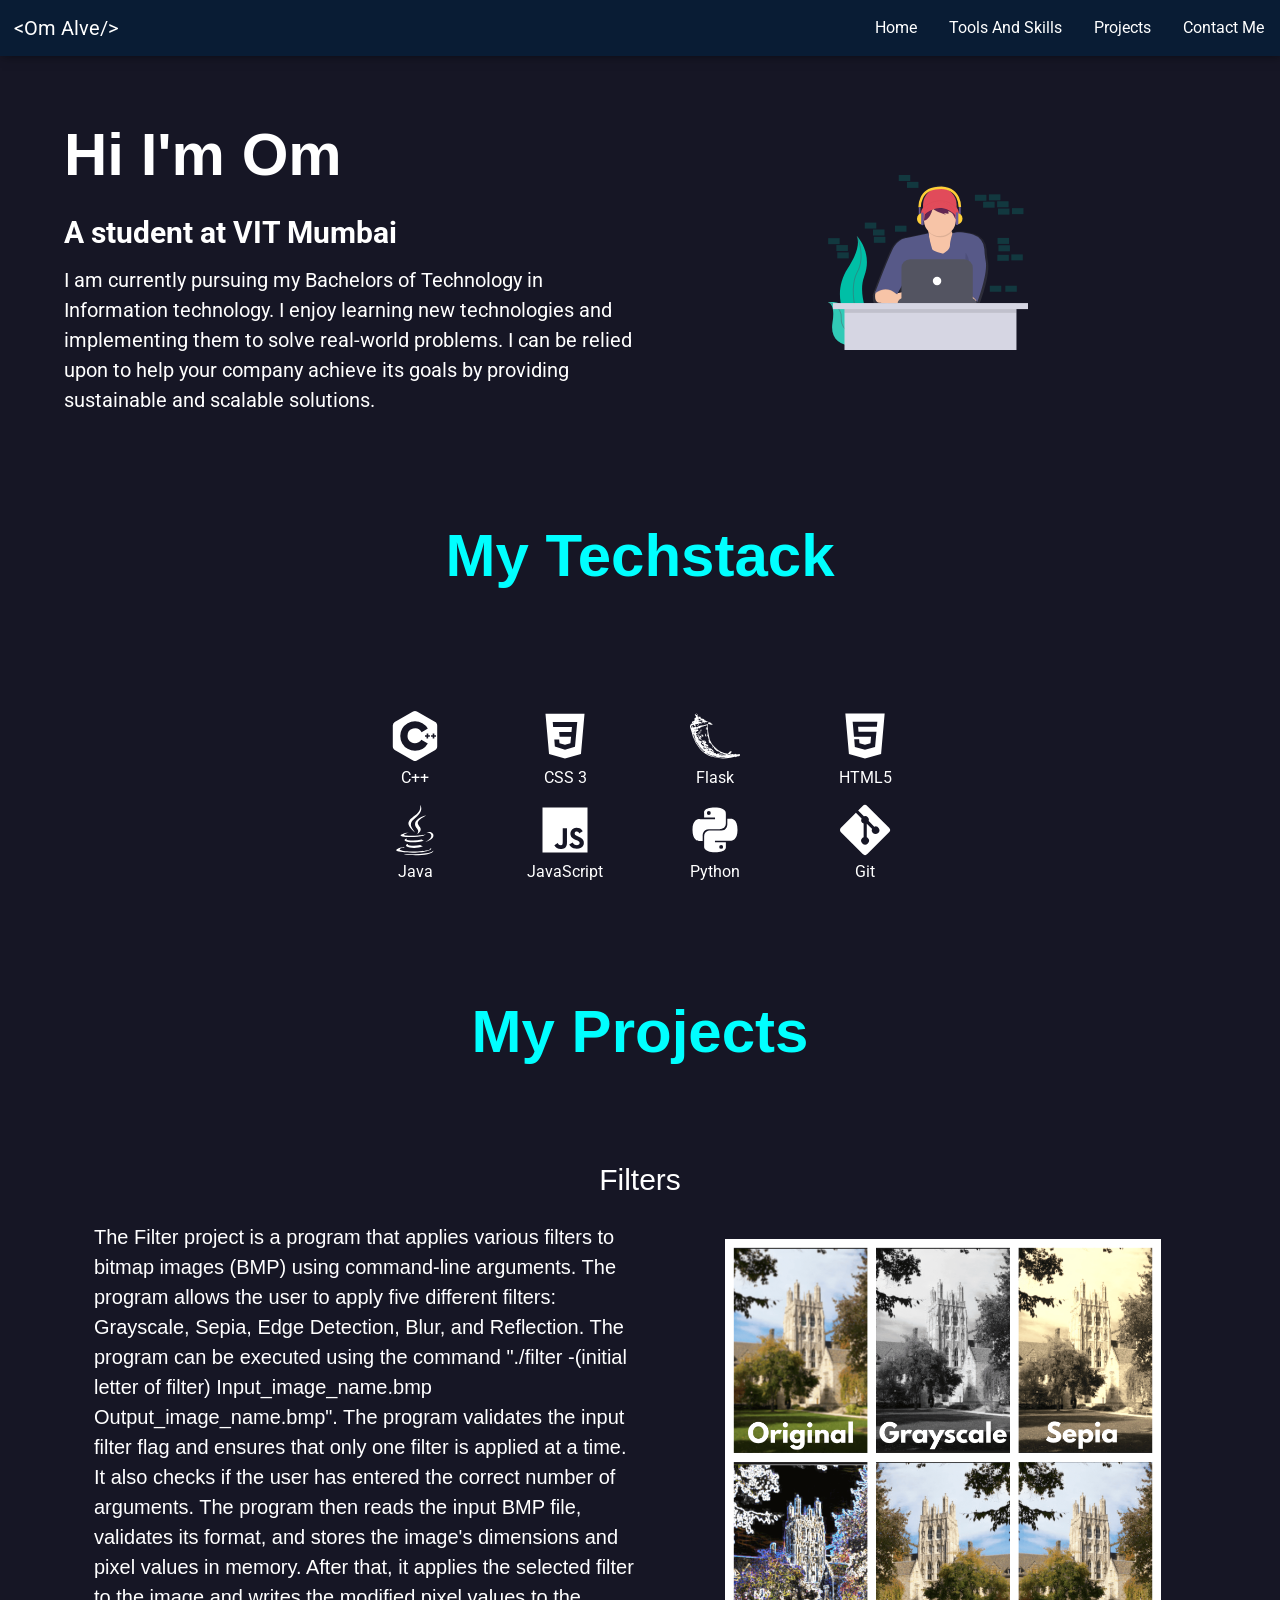
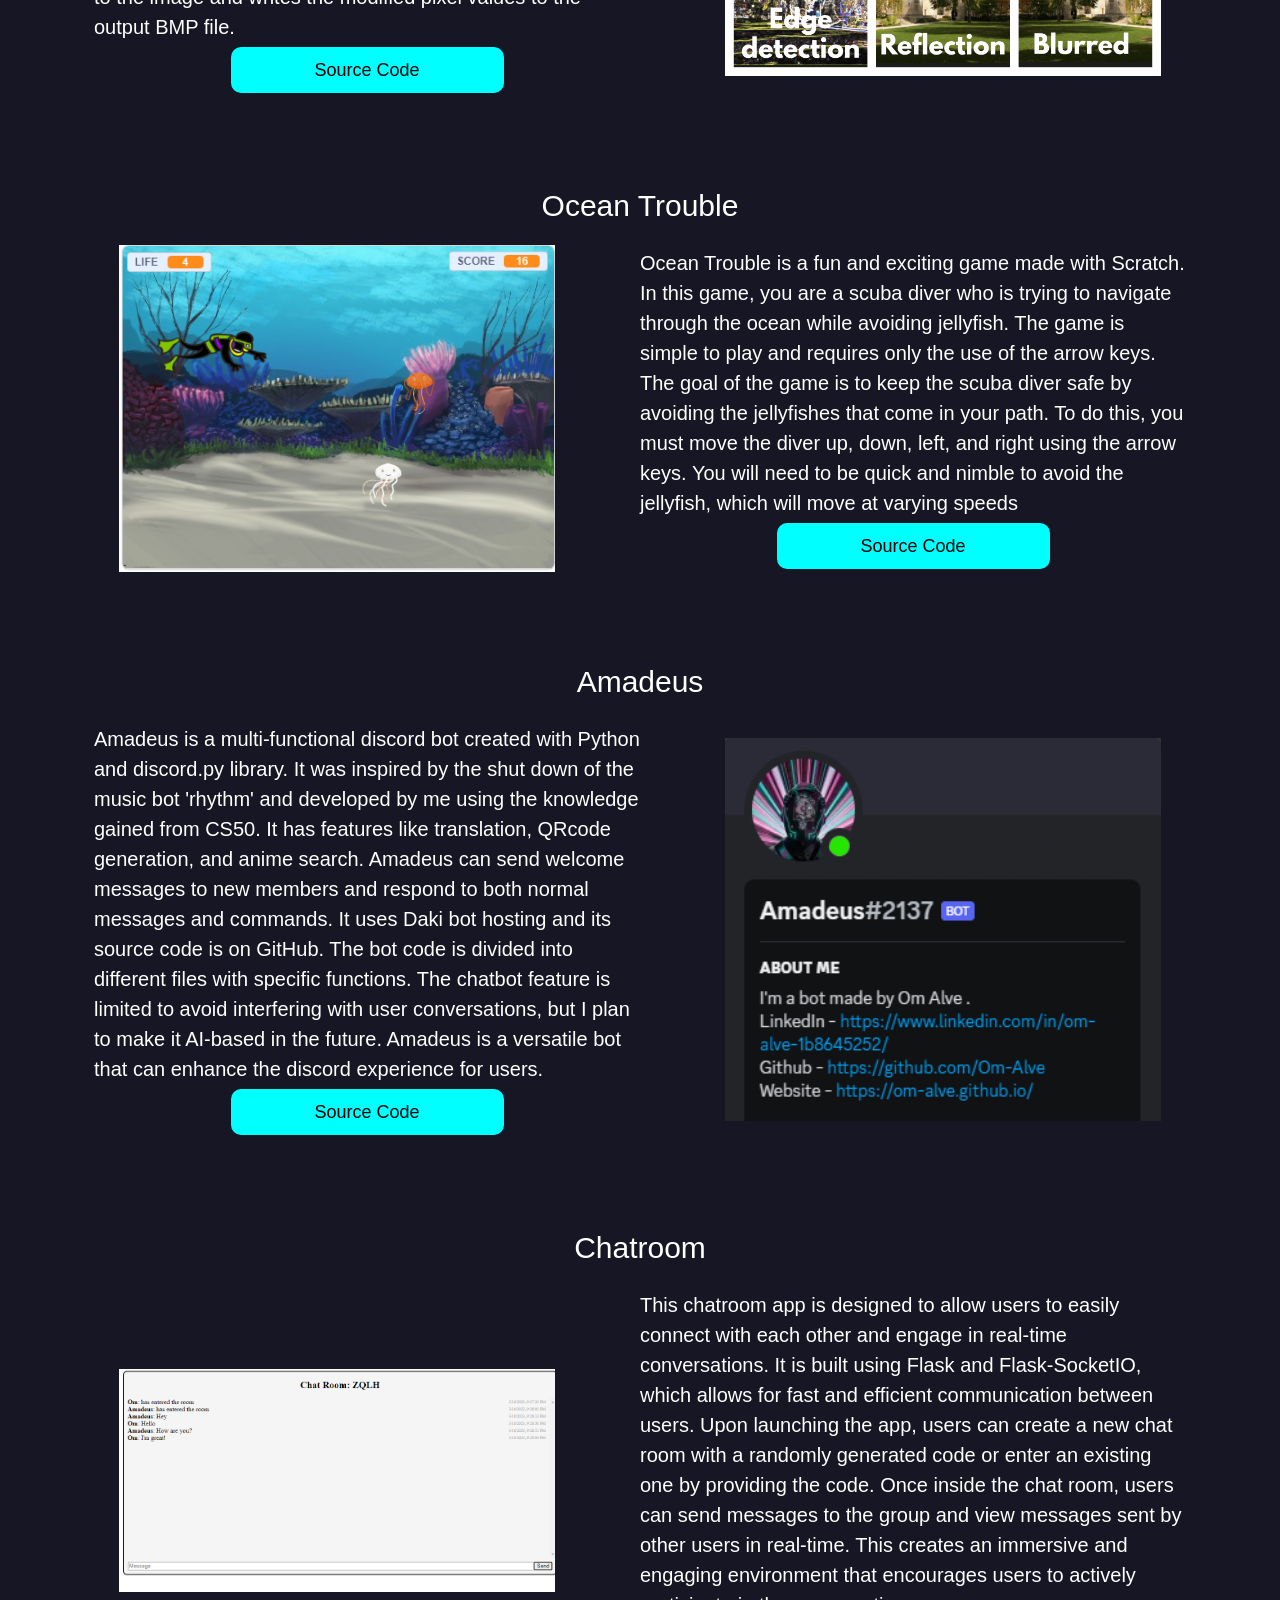
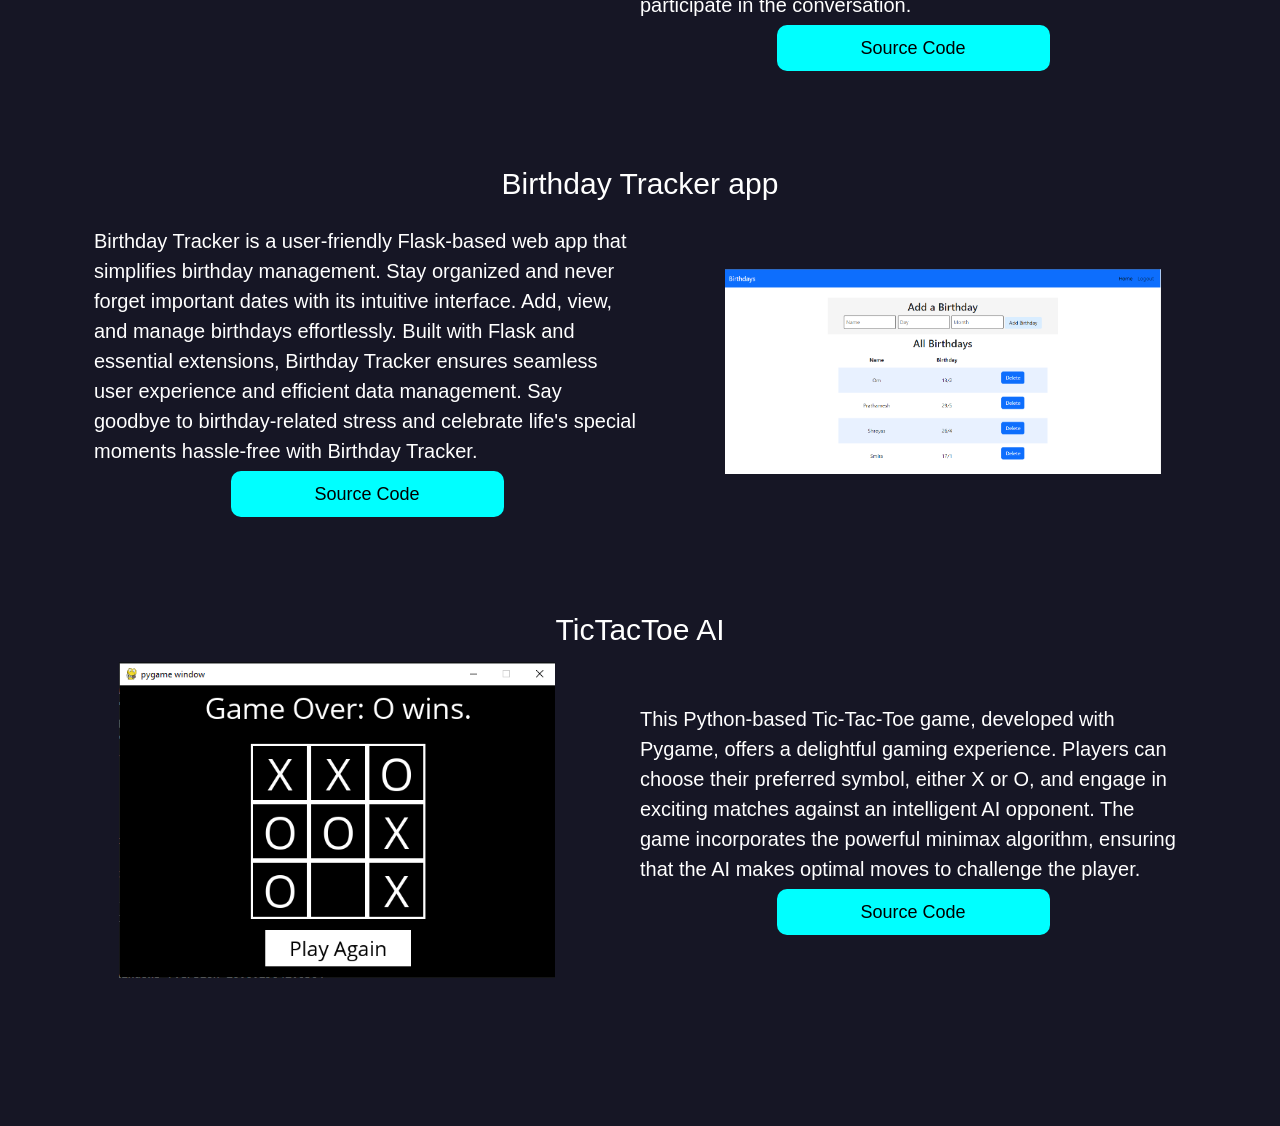
<file: index.html>
<!DOCTYPE html>
<html lang="en">

<head>
  <meta charset="UTF-8" />
  <meta http-equiv="X-UA-Compatible" content="IE=edge" />
  <meta name="viewport" content="width=device-width, initial-scale=1.0" />
  <link rel="preconnect" href="https://fonts.googleapis.com" />
  <link rel="preconnect" href="https://fonts.gstatic.com" crossorigin />
  <link rel="stylesheet" href="https://stackpath.bootstrapcdn.com/bootstrap/4.5.2/css/bootstrap.min.css" />
  <link href="https://fonts.googleapis.com/css2?family=Roboto:wght@400;500;700&display=swap" rel="stylesheet" />
  <link rel="stylesheet" href="styles/style.css" />
  <meta name="viewport" content="width=device-width, initial-scale=1.0" />
  <title>Om Alve</title>
</head>

<body>
  <nav class="navbar navbar-expand-lg fixed-top navbar-custom">
    <a class="navbar-brand" href="#intro">&#60;<span>Om Alve</span>/&#62;</a>
    <button class="navbar-toggler" type="button" data-toggle="collapse" data-target="#navbarNav"
      aria-controls="navbarNav" aria-expanded="false" aria-label="Toggle navigation">
      <span class="navbar-toggler-icon"><svg viewBox="0 0 30 30" xmlns="http://www.w3.org/2000/svg">
        <path stroke="white" stroke-width="2" stroke-linecap="round" stroke-miterlimit="10" d="M4 7h22M4 15h22M4 23h22"></path>
      </svg></span>
    </button>
    <div class="collapse navbar-collapse justify-content-end" id="navbarNav">
      <ul class="navbar-nav">
        <li class="nav-item">
          <a class="nav-link"  id="introNav">Home</a>
        </li>
        <li class="nav-item">
          <a class="nav-link"  id="techStackNav">Tools And Skills</a>
        </li>
        <li class="nav-item">
          <a class="nav-link"  id="projectsNav">Projects</a>
        </li>
        <li class="nav-item">
          <a class="nav-link" id="contactMeNav">Contact Me</a>
        </li>
      </ul>
    </div>
  </nav>
  <main>
    <section class="intro" id="intro">
      <div class="intro-text">
        <div class="info-1">Hi I'm Om</div>
        <div class="info-2">A student at VIT Mumbai</div>
        <div class="info-3">
          I am currently pursuing my Bachelors of Technology in Information
          technology. I enjoy learning new technologies and implementing them
          to solve real-world problems. I can be relied upon to help your
          company achieve its goals by providing sustainable and scalable
          solutions.
        </div>
      </div>
      <div class="intro-image">
        <img src="assets/programmer.svg" alt="" />
      </div>
    </section>
    <section class="techstack" id="techstack">
      <div class="heading">My Techstack</div>
      <div class="techstack-grid">
        <div class="stack-items">
          <img src="assets/bxl-c-plus-plus.svg" alt="" />
          <div class="label">C++</div>
        </div>
        <div class="stack-items">
          <img src="assets/bxl-css3.svg" alt="" />
          <div class="label">CSS 3</div>
        </div>
        <div class="stack-items">
          <img src="assets/bxl-flask.svg" alt="" />
          <div class="label">Flask</div>
        </div>
        <div class="stack-items">
          <img src="assets/bxl-html5.svg" alt="" />
          <div class="label">HTML5</div>
        </div>
        <div class="stack-items">
          <img src="assets/bxl-java.svg" alt="" />
          <div class="label">Java</div>
        </div>
        <div class="stack-items">
          <img src="assets/bxl-javascript.svg" alt="" />
          <div class="label">JavaScript</div>
        </div>
        <div class="stack-items">
          <img src="assets/bxl-python.svg" alt="" />
          <div class="label">Python</div>
        </div>

        <div class="stack-items">
          <img src="assets/bxl-git.svg" alt="" />
          <div class="label">Git</div>
        </div>
      </div>
    </section>
    <section class="projects" id="projects">
      <div class="heading">My Projects</div>
      <div class="project">
        <div class="project-title">Filters</div>
        <div class="project-info">
          <div class="project-text">
            <div class="project-description">
              The Filter project is a program that applies various filters to
              bitmap images (BMP) using command-line arguments. The program
              allows the user to apply five different filters: Grayscale,
              Sepia, Edge Detection, Blur, and Reflection. The program can be
              executed using the command "./filter -(initial letter of filter)
              Input_image_name.bmp Output_image_name.bmp". The program
              validates the input filter flag and ensures that only one filter
              is applied at a time. It also checks if the user has entered the
              correct number of arguments. The program then reads the input
              BMP file, validates its format, and stores the image's
              dimensions and pixel values in memory. After that, it applies
              the selected filter to the image and writes the modified pixel
              values to the output BMP file.
            </div>
            <a href="https://github.com/Om-Alve/Filters"><button class="project-link">Source Code</button></a>
          </div>
          <div class="project-image">
            <img src="assets/FiltersDemo.png" alt="" />
          </div>
        </div>
      </div>
      <div class="project">
        <div class="project-title">Ocean Trouble</div>
        <div class="project-info">
          <div class="project-image">
            <img src="assets/oceanTrouble.png" alt="" />
          </div>
          <div class="project-text">
            <div class="project-description">
              Ocean Trouble is a fun and exciting game made with Scratch. In
              this game, you are a scuba diver who is trying to navigate
              through the ocean while avoiding jellyfish. The game is simple
              to play and requires only the use of the arrow keys. The goal of
              the game is to keep the scuba diver safe by avoiding the
              jellyfishes that come in your path. To do this, you must move
              the diver up, down, left, and right using the arrow keys. You
              will need to be quick and nimble to avoid the jellyfish, which
              will move at varying speeds
            </div>
            <a href="https://scratch.mit.edu/projects/724604220/"><button class="project-link">Source Code</button></a>
          </div>
        </div>
      </div>
      <div class="project">
        <div class="project-title">Amadeus</div>
        <div class="project-info">
          <div class="project-text">
            <div class="project-description">
              Amadeus is a multi-functional discord bot created with Python
              and discord.py library. It was inspired by the shut down of the
              music bot 'rhythm' and developed by me using the knowledge
              gained from CS50. It has features like translation, QRcode
              generation, and anime search. Amadeus can send welcome messages
              to new members and respond to both normal messages and commands.
              It uses Daki bot hosting and its source code is on GitHub. The
              bot code is divided into different files with specific
              functions. The chatbot feature is limited to avoid interfering
              with user conversations, but I plan to make it AI-based in the
              future. Amadeus is a versatile bot that can enhance the discord
              experience for users.
            </div>
            <a href="https://github.com/Om-Alve/Amadeus"><button class="project-link">Source Code</button></a>
          </div>
          <div class="project-image">
            <img src="assets/Amadeus.png" alt="" />
          </div>
        </div>
      </div>
      <div class="project">
        <div class="project-title">Chatroom</div>
        <div class="project-info">
          <div class="project-image">
            <img src="assets/Chatroom.png" alt="" />
          </div>
          <div class="project-text">
            <div class="project-description">
              This chatroom app is designed to allow users to easily connect
              with each other and engage in real-time conversations. It is
              built using Flask and Flask-SocketIO, which allows for fast and
              efficient communication between users. Upon launching the app,
              users can create a new chat room with a randomly generated code
              or enter an existing one by providing the code. Once inside the
              chat room, users can send messages to the group and view
              messages sent by other users in real-time. This creates an
              immersive and engaging environment that encourages users to
              actively participate in the conversation.
            </div>
            <a href="https://github.com/Om-Alve/Chatroom"><button class="project-link">Source Code</button></a>
          </div>
        </div>
      </div>
      <div class="project">
        <div class="project-title">Birthday Tracker app</div>
        <div class="project-info">
          <div class="project-text">
            <div class="project-description">
              Birthday Tracker is a user-friendly Flask-based web app that
              simplifies birthday management. Stay organized and never forget
              important dates with its intuitive interface. Add, view, and
              manage birthdays effortlessly. Built with Flask and essential
              extensions, Birthday Tracker ensures seamless user experience
              and efficient data management. Say goodbye to birthday-related
              stress and celebrate life's special moments hassle-free with
              Birthday Tracker.
            </div>
            <a href="https://github.com/Om-Alve/Birthdays">
              <button class="project-link">Source Code</button>
            </a>
          </div>
          <div class="project-image">
            <img src="assets/Birthdays.png" alt="" />
          </div>
        </div>
      </div>
      <div class="project">
        <div class="project-title">TicTacToe AI</div>
        <div class="project-info">
          <div class="project-image">
            <img src="assets/tictactoe.png" alt="" />
          </div>
          <div class="project-text">
            <div class="project-description">
              This Python-based Tic-Tac-Toe game, developed with Pygame, offers a delightful gaming experience. Players
              can choose their preferred symbol, either X or O, and engage in exciting matches against an intelligent AI
              opponent. The game incorporates the powerful minimax algorithm, ensuring that the AI makes optimal moves
              to challenge the player.
            </div>
            <a href="https://github.com/Om-Alve/TicTacToe-AI">
              <button class="project-link">Source Code</button>
            </a>
          </div>
        </div>
      </div>
    </section>
  </main>
  <script src="scripts/script.js"></script>
  <script src="https://code.jquery.com/jquery-3.5.1.slim.min.js"></script>
  <script src="https://stackpath.bootstrapcdn.com/bootstrap/4.5.2/js/bootstrap.min.js"></script>
</body>

</html>
</file>
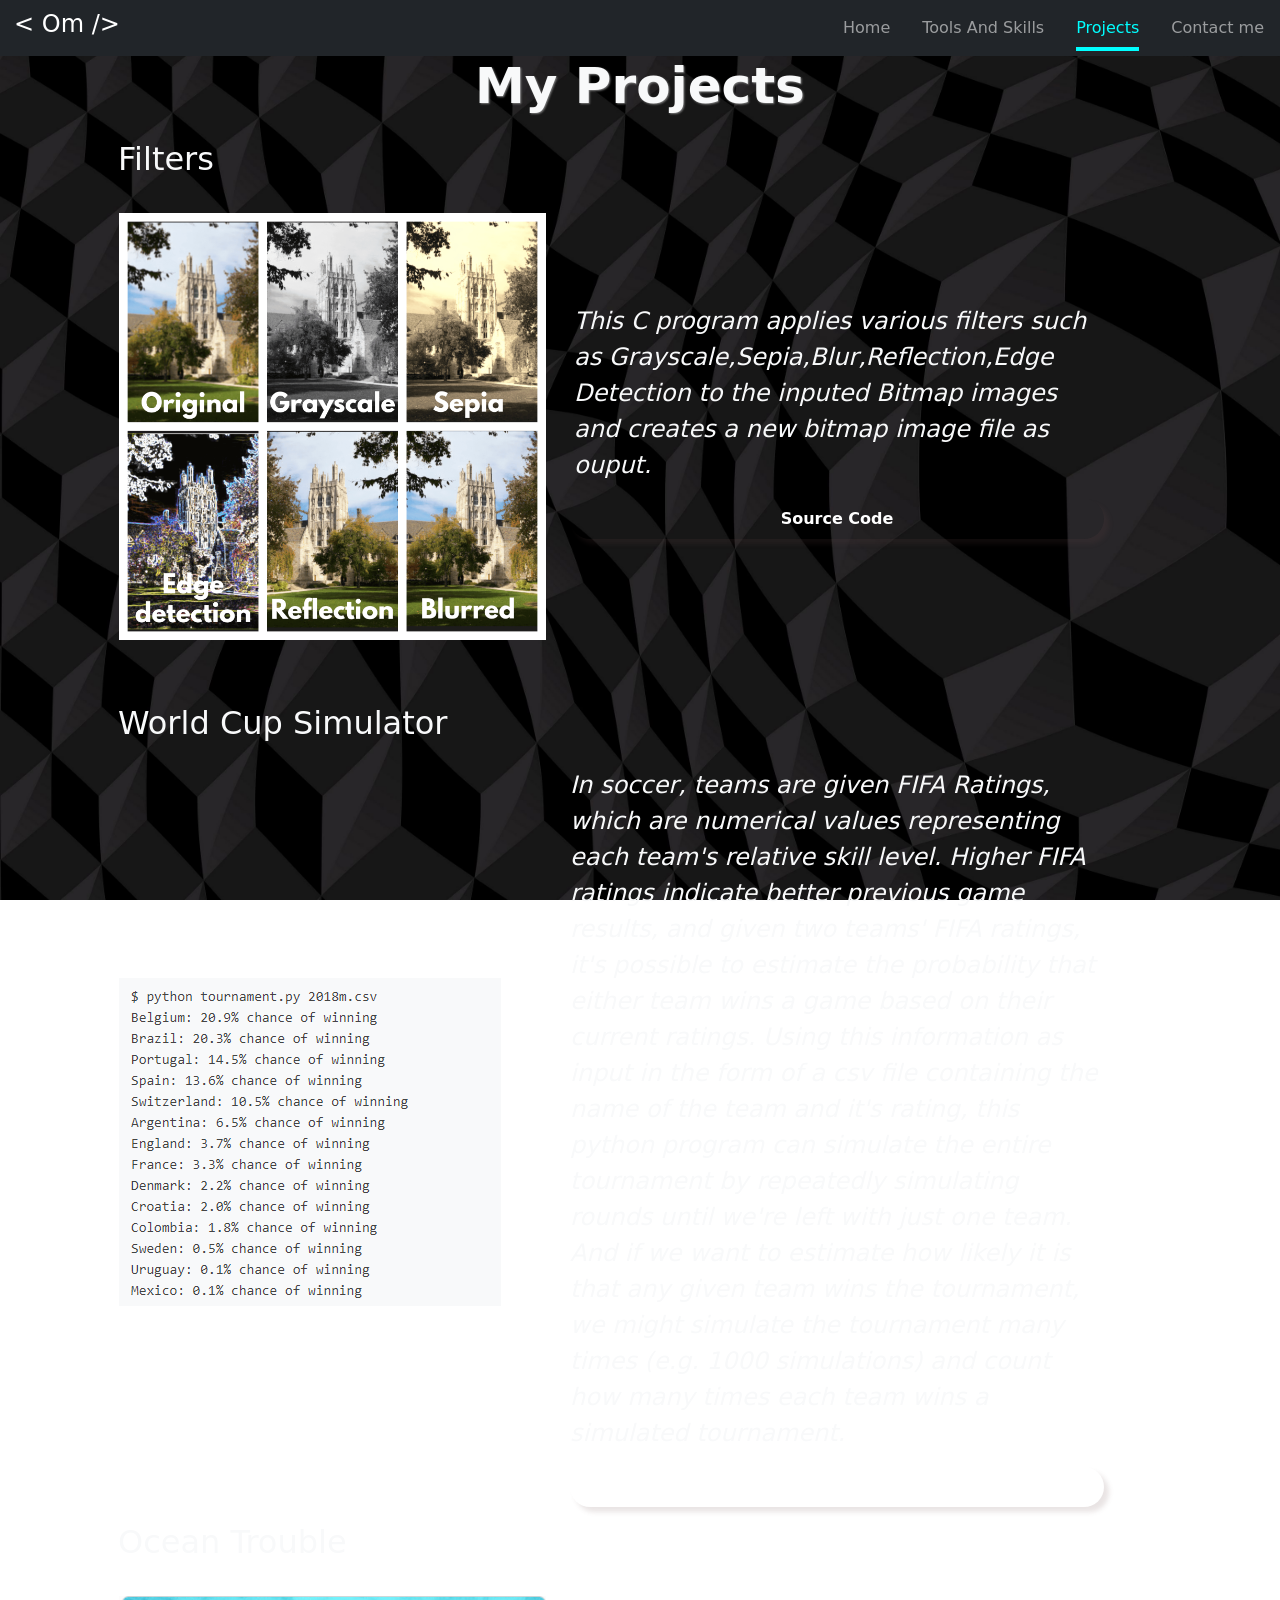
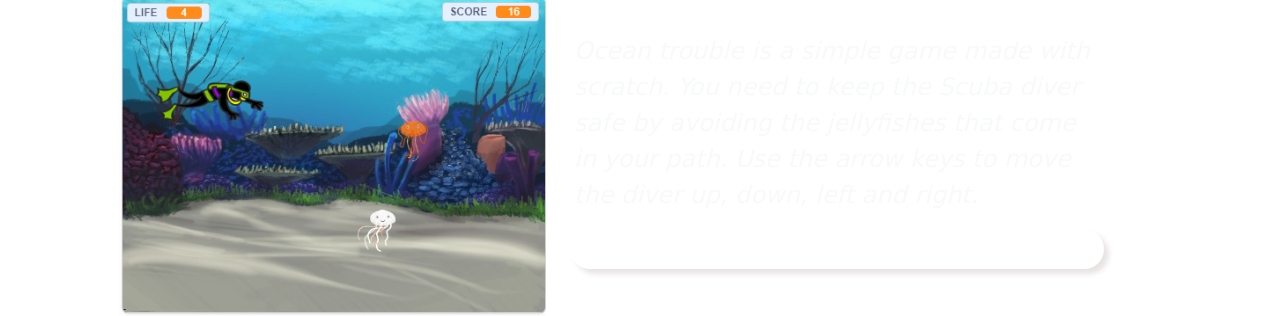
<file: html/projects.html>
<!DOCTYPE html>
<html lang="en">

<head>
    <meta charset="UTF-8">
    <meta http-equiv="X-UA-Compatible" content="IE=edge">
    <meta name="viewport" content="width=device-width, initial-scale=1.0">
    <link href="https://cdn.jsdelivr.net/npm/bootstrap@5.0.2/dist/css/bootstrap.min.css" rel="stylesheet"
        integrity="sha384-EVSTQN3/azprG1Anm3QDgpJLIm9Nao0Yz1ztcQTwFspd3yD65VohhpuuCOmLASjC" crossorigin="anonymous">
    <script src="https://cdn.jsdelivr.net/npm/bootstrap@5.0.2/dist/js/bootstrap.bundle.min.js"
        integrity="sha384-MrcW6ZMFYlzcLA8Nl+NtUVF0sA7MsXsP1UyJoMp4YLEuNSfAP+JcXn/tWtIaxVXM"
        crossorigin="anonymous"></script>
    <link rel="stylesheet" href="../css/styles.css">
    <title>Projects</title>
</head>

<body style="
background-image: url('../assets/cubes_volume_black_133676_3840x2160.jpg');
background-repeat: no-repeat;
background-size:cover;
height: 100vh;
width: 100vw;   
background-attachment: fixed;     
" class="img-fluid">
    <nav class="navbar navbar-dark navbar-expand-lg bg-dark">
        <div class="container-fluid">
            <a class="navbar-brand" href="../index.html">
                <h4 class="om">&lt; Om /&gt;</h4>
            </a>
            <button class="navbar-toggler" type="button" data-bs-toggle="collapse" data-bs-target="#navbarNavAltMarkup"
                aria-controls="navbarNavAltMarkup" aria-expanded="false" aria-label="Toggle navigation">
                <span class="navbar-toggler-icon"></span>
            </button>
            <div class="collapse navbar-collapse" id="navbarNavAltMarkup">
                <div class="navbar-nav ms-auto">
                    <a class="nav-link" aria-current="page" href="../index.html">Home</a>
                    <a class="nav-link" href="techstack.html">Tools And Skills</a>
                    <a class="nav-link active" href="projects.html">Projects</a>
                    <a class="nav-link" href="contact.html">Contact me</a>
                </div>
            </div>
        </div>
    </nav>
    <div class="container-fluid d-flex align-items-center justify-content-center">
        <h1 class="text-light headerSizes hoverEffects">My Projects</h1>
    </div>
    <div class="container mt-3 row">
        <h2 class="text-light" style="margin-left:9.5%">
            Filters
        </h2>
        <div class="col-lg-6 col-md-12 col-sm-12">
            <img src="../assets/FiltersDemo.png" class="responsive" alt="Filters">
        </div>
        <div class="text-light col-lg-6 col-md-12 col-sm-12">
            <p style="font-style: oblique;
            font-size: x-large;" class="mx-1 mt-3">
                This C program applies various filters such as Grayscale,Sepia,Blur,Reflection,Edge Detection
                to the inputed Bitmap images and creates a new bitmap image file as ouput.
            </p>
            <a href="https://github.com/Om-Alve/Filters" class="btn btn-primary d-flex nav-link justify-content-center">
                <b style="font-weight: bold; color:white">Source
                    Code</b>
            </a>
        </div>
    </div>
    <br><br>
    <div class="container row mt-3">
        <h2 style="margin-left:9.5%" class="text-light">
            World Cup Simulator
        </h2>
        <div class="col-lg-6 col-md-12 col-sm-12">
            <img src="../assets/tournament.png" class="responsive" alt="World Cup Simulator">
        </div>
        <div class="text-light col-lg-6 col-md-12 col-sm-12">
            <p style="font-style: oblique;
            font-size: x-large;" class="mt-3">
                In soccer, teams are given FIFA Ratings, which are numerical values representing each team's
                relative
                skill level.
                Higher FIFA ratings indicate better previous game results, and given two teams' FIFA ratings,
                it's possible to estimate the probability that either team wins a game based on their current
                ratings.
                Using this information as input in the form of a csv file containing the name of the team and it's
                rating,
                this python program can simulate the entire tournament by repeatedly simulating rounds until
                we're left with just one team. And if we want to estimate how likely it is that any given team wins
                the
                tournament, we might simulate the tournament many times (e.g. 1000 simulations) and count how many
                times
                each team wins a simulated tournament.
            </p>
            <a href="https://github.com/Om-Alve/World-cup-Simulator"
                class="btn btn-primary d-flex nav-link justify-content-center">
                <b style="font-weight:bold;color:white">Source
                    Code</b>
            </a>
        </div>
    </div>
    
    <div class="container mt-3 row">
        <h2 class="text-light" style="margin-left:9.5%">
            Ocean Trouble
        </h2>
        <div class="col-lg-6 col-md-12 col-sm-12">
            <img src="../assets/oceanTrouble.png" class="responsive" alt="Ocean Trouble">
        </div>
        <div class="text-light col-lg-6 col-md-12 col-sm-12">
            <p style="font-style: oblique;
            font-size: x-large;" class="mx-1 mt-3">
                Ocean trouble is a simple game made with scratch.
                You need to keep the Scuba diver safe by avoiding the jellyfishes that come in your path.
                Use the arrow keys to move the diver up, down, left and right.
            </p>
            <a href="https://scratch.mit.edu/projects/724604220"
                class="btn btn-primary d-flex nav-link justify-content-center">
                <b style="font-weight: bold; color:white">Source
                    Code</b>
            </a>
        </div>
    </div>
    
</body>

</html>
</file>
<file: styles/style.css>
body {
    background-color: rgb(22, 22, 37);
    padding-top: 60px;
    padding-bottom: 100px;
    padding-left: 0;
    padding-right: 0;
    color: white;
    overflow-x: hidden;
    width: 100%;
    margin: 0;
  }

  html {
    width: 100%;
    overflow-x: hidden;
    margin: 0;
    
  }
  

main{
    display: flex;
    flex-direction: column;
    flex: 1 0 0; 
}

section{
    height: 100vh;
    width: 100%;
    padding: 3rem 4rem;
    box-sizing: border-box;
}

/* Navbar */
.navbar-custom{
    background-color: rgb(9,28,52);
    box-shadow: 2px 0 10px rgba(0, 0, 0, 0.5);
}
.navbar .navbar-brand,
.navbar .nav-link {
  color: white;
  cursor: pointer;
}


@media only screen and (min-width: 992px) {
    .navbar {
        padding: 0;
    }

    .navbar .navbar-brand {
        padding: 0 0.7em;
    }

    .navbar .navbar-nav .nav-link {
        padding: 1em 0;
    }

    .navbar .navbar-nav .nav-link {
        margin: 0 1em;
    }
}

.navbar .navbar-nav .nav-link {
    position: relative;
}

.navbar .navbar-nav .nav-link:hover {
    color: cyan;
}

.navbar .navbar-nav .nav-link.active {
    color: cyan;
}


.navbar .navbar-nav .nav-link::after {
    position: absolute;
    bottom: 5px;
    left: 0;
    right: 0;
    margin: auto;
    background-color: cyan;
    width: 0%;
    content: "";
    height: 4px;
    transition: all .5s;
}

.navbar .navbar-nav .nav-link.active::after {
    width: 100%;
}

.navbar .navbar-nav .nav-link:hover::after {
    width: 100%;
}


/* Intro */
.intro {
    display: flex;
    color: white;
    padding-top: 50px;
    height: 100%;
    max-width: 100%;
    align-items: center;
    justify-content: center;
    box-sizing: border-box;
  }
  
  /* Remaining CSS code... */
  

@media (max-width: 1000px) {
    .intro{
    flex-direction: column;
    }
    .intro-text{
        align-items: center;
        justify-content: center;
    }
}

.intro-text{
    display: flex;
    flex-direction: column;
    justify-content: center;
    flex:1;
}

.intro-image{
    display: flex;
    flex-direction: column;
    justify-content: center;
    align-items: center;
    flex:1;
}

.intro-image img{
    object-fit: cover;
    max-width: 300px;
    max-height: 300px;
    align-items: center;
    justify-content: center;
    padding: 50px;
}

.info-1{
    font-weight: bold;
    font-family: Arial, Helvetica, sans-serif;
    font-size: 60px;
    margin-bottom: 10px;
}

.info-2{
    font-weight: bold;
    font-size: 30px;
    margin-bottom: 10px;
}

.info-3{
    font-size: 20px;
}

/* Techstack */

.techstack{
    display: flex;
    flex-direction: column;
    align-items: center;
    justify-content: space-between;
    height: 100%;
    width: 100%;
}

.heading{
    font-size: 60px;
    font-family: 'Segoe UI', Tahoma, Geneva, Verdana, sans-serif;
    font-weight: bold;
    color: cyan;
}

.techstack-grid{
    display: grid;
    grid-template-columns: 1fr 1fr 1fr 1fr;
    align-items: center;
    width: 600px;
    margin-top: 100px;

}

.stack-items
{
    display: flex;
    flex-direction: column;
    align-items: center; 
    justify-content: center;
    color: white;
    padding: 5px;
    
}

.stack-items img{
    object-fit: cover;
}

@media (max-width: 900px) and (min-width:501px) {
    .techstack-grid{
    grid-template-columns: 1fr 1fr;
    }
}
@media (max-width: 500px) {
    .techstack-grid{
    display: flex;
    align-items: center;
    flex-direction: column;
    justify-content: center;
    }
}


/* Projects */

.projects{
    padding-top: 50px;
    display: flex;
    flex-direction: column;
    justify-content: center;
    align-items: center;
    flex: 1;
    height: 100%;
    width: 100%;
}

.project{
    padding-top: 70px;
    display: flex;
    flex-direction: column;
    align-items: center;
    justify-content: center;
}


.project-info{
    display: flex;
    flex-direction: row;
    align-items: center;
}

@media (max-width:960px) {
    .project-info{
        flex-direction: column;
    }
    .project-image{
        order: 1;
    }
    .project-text{
        order:2;
    }
}

.project-title{
    font-size: 30px;
    font-family: 'Segoe UI', Tahoma, Geneva, Verdana, sans-serif;
    font-weight: 500;
    padding: 10px;
}

.project-text{
    font-size: 20px;
    font-family: Arial, Helvetica, sans-serif;
    padding: 10px 30px;
    display: flex;
    flex-direction: column;
    justify-content: center;
    flex: 1;
    line-height: 30px;
    align-items: center;
}

.project-link{
    width:100%;
    background-color: cyan;
    border-radius: 10px;
    border: none;
    padding: 8px 0px;
    font-size: large;
    font-family: 'Segoe UI', Tahoma, Geneva, Verdana, sans-serif;
    font-weight: 500;
    cursor: pointer;
}

.project-text a{
    width:50%;
    border: none;
    cursor: pointer;
    display: flex;
    align-items: center;
    justify-content: center;
    margin-top: 5px;
}

.project-image{
    flex:1;
    display: flex;
    align-items: center;
    justify-content: center;
}
.project-image img{
    object-fit: contain;
    height: 80%;
    width: 80%;
}

@media (max-width: 1000px) {
    .project {
      grid-template-columns: 1fr;
    }
}
</file>
<file: css/styles.css>
* {
    margin: 0;
    padding: 0;
}

.container-fluid {
    padding-left: 0px;
    padding-right: 0px
}

ul.no-bullets {
    list-style-type: none;
    /* Remove bullets */
    padding: 0;
    /* Remove padding */
    margin: 0;
    /* Remove margins */
}

.bgImg {
    background-image: url('../assets/background-gradient-lights.jpg');
    background-repeat: no-repeat;
    background-size: cover;
    height: 100vh;
    width: 100vh;
}

.contactText {
    font-weight: bold;
    font-size: x-large;
    margin: 0px 0px 0px 10px;
}

.headerSizes {
    font-weight: bold;
    font-size: 50px;
    color: antiquewhite;
}

li.margins {
    margin: 10px 0px 0px 0px;
}

.imageMargins {
    margin: 0 auto;
    height: 18%;
    width: 18%;
}

.alert {
    display: none;
}

@media only screen and (min-width: 992px) {
    .navbar {
        padding: 0;
    }

    .navbar .navbar-brand {
        padding: 0 0.7em;
    }

    .navbar .navbar-nav .nav-link {
        padding: 1em 0;
    }

    .navbar .navbar-nav .nav-link {
        margin: 0 1em;
    }
}

.navbar .navbar-nav .nav-link {
    position: relative;
}

.navbar .navbar-nav .nav-link:hover {
    color: cyan;
}

.navbar .navbar-nav .nav-link.active {
    color: cyan;
}


.navbar .navbar-nav .nav-link::after {
    position: absolute;
    bottom: 5px;
    left: 0;
    right: 0;
    margin: auto;
    background-color: cyan;
    width: 0%;
    content: "";
    height: 4px;
    transition: all .5s;
}

.navbar .navbar-nav .nav-link.active::after {
    width: 100%;
}

.navbar .navbar-nav .nav-link:hover::after {
    width: 100%;
}

.imageMargins:hover {
    height: 20%;
    width: 20%;
    transition: all .3s;
}

.home__social-icon {
    width: max-content;
    margin: 30px 5px 5px 20px;
    font-size: 3.0rem;
    color: white;
}

.home__social-icon:hover {
    color: cyan;
}



.banner {
    background-color: #f8d49d;
    width: 100%;
    padding: 2em 0;
}

.row {
    align-items: center;
}

h1 {
    text-shadow: 1px 1px 2px #7c7c7c;
}

.btn {
    padding: 0.5em 1.5em;
    border-radius: 2em;
    box-shadow: 5px 5px 5px rgba(105, 73, 73, 0.15);
}

@media screen and (max-width: 567px) {
    .banner {
        text-align: center;
    }
}

.om:hover {
    color: red;
}

.responsive {
    max-width: 80%;
    height: auto;
    margin-left: 20%;
    margin-top: 5%;
}

#description {
    font-style: oblique;
    font-size: x-large;
    font-family: Arial, Helvetica, sans-serif;
}
</file>
